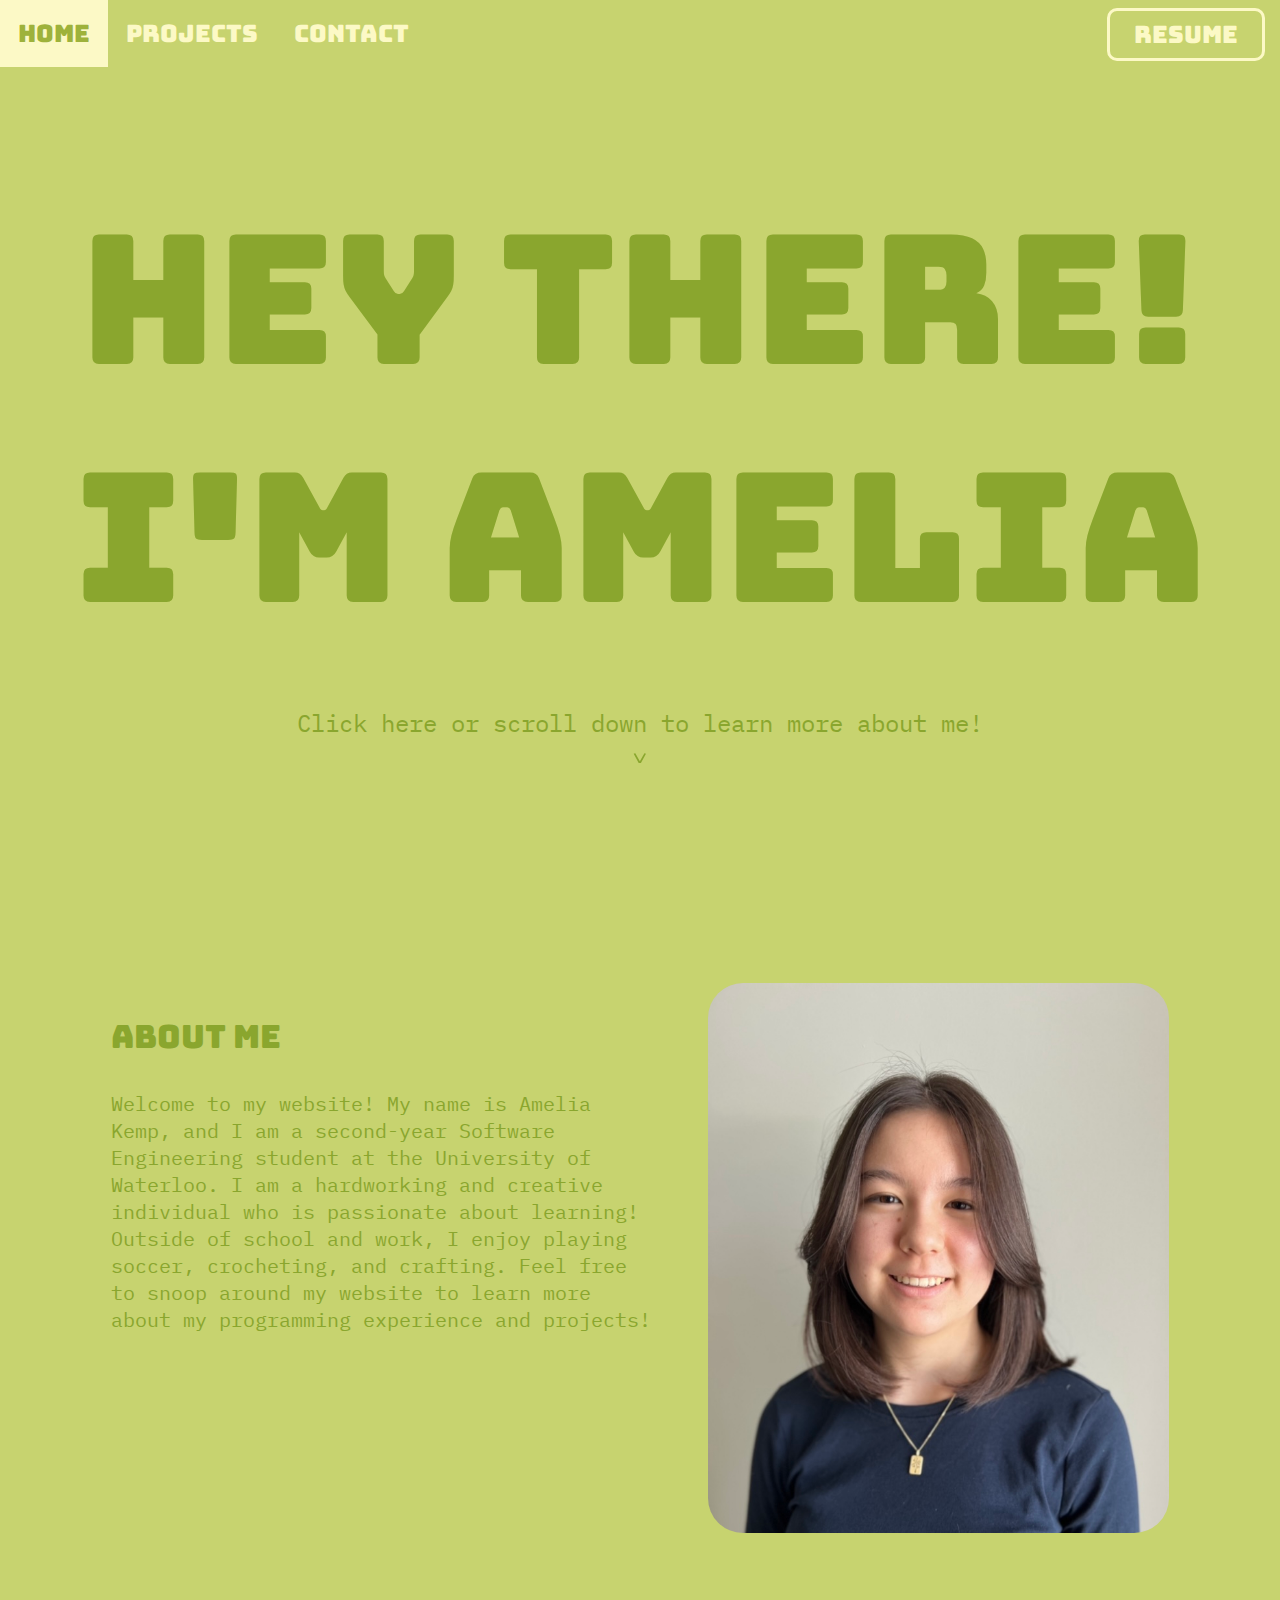
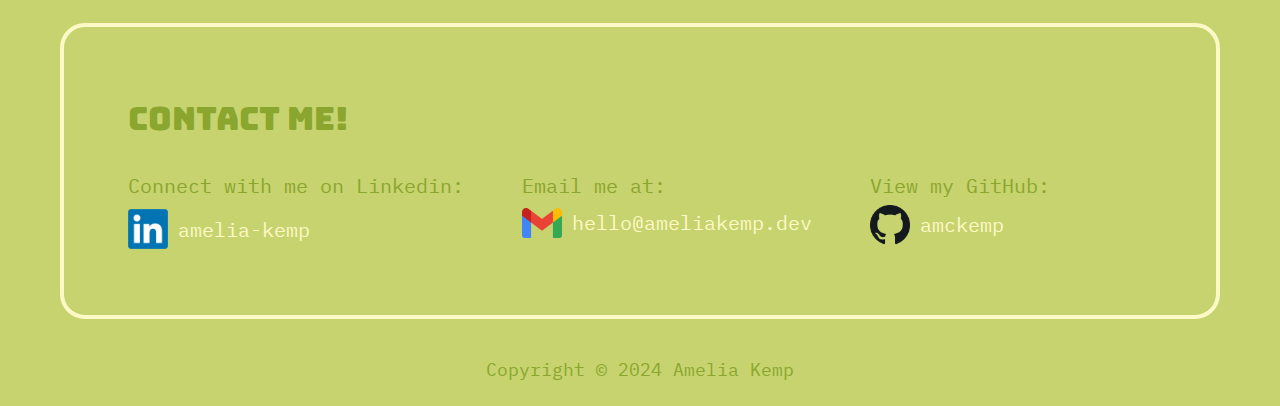
<file: index.html>
<!DOCTYPE html>

<html lang = "en">
    <head>
        <meta charset="utf-8">
        <title>Amelia Kemp</title>
        <link rel="stylesheet" href="styles.css">

        <!-- Fonts -->
        <link rel="preconnect" href="https://fonts.googleapis.com">
        <link rel="preconnect" href="https://fonts.gstatic.com" crossorigin>
        <link href="https://fonts.googleapis.com/css2?family=Bungee&family=Rubik+Mono+One&family=IBM+Plex+Mono:wght@700&display=swap" rel="stylesheet">

        <!-- Website Icon -->
        <link rel="apple-touch-icon" sizes="180x180" href="favicon_io/apple-touch-icon.png">
        <link rel="icon" type="image/png" sizes="32x32" href="favicon_io/favicon-32x32.png">
        <link rel="icon" type="image/png" sizes="16x16" href="favicon_io/favicon-16x16.png">
        <link rel="manifest" href="favicon_io/favicon_io/site.webmanifest">

    </head>

    <body>
        <!-- Navigation Bar -->
        <ul class="nav-bar">
            <div class="left">
                <li><a class="active" href="./">Home</a></li>
                <li><a href="./projects.html">Projects</a></li>
                <li><a href="./#contact">Contact</a></li>
            </div>
            <li><button class="resume"><a class="empty" href="./Amelia Kemp - Resume.pdf">Resume</a></button></li>
        </ul>

        <div class="hero">
            <div class="header">
                <p>Hey there!</p> 
                <p>I'm Amelia</p>
            </div>

            <div class="scroll-group">
                <a class="scroll" href="#about-me">Click here or scroll down to learn more about me!</a>
                <a class="arrow"href="#about-me">^</a>
            </div>
        </div>

        <div id="about-me" class="about-me-section">
            <div class="about-me-text">
                <p class="about-me-header">About Me</p>
                <p class="about-me-paragraph subtext">
                    Welcome to my website! My name is Amelia Kemp, and I am a second-year Software Engineering student at the University of Waterloo. I am a hardworking and creative individual who is passionate about learning! Outside of school and work, I enjoy playing soccer, crocheting, and crafting. Feel free to snoop around my website to learn more about my programming experience and projects!
                </p>
            </div>
            <img src="./photos/IMG_4431 2.jpg" alt="photo of me">
        </div>

        <div id="contact">
            <p class="contact-header">Contact Me!</p>
            <div class="contact-content">
                <div class="linkedin contact">
                    <p class="subtext">Connect with me on Linkedin:</p>
                    
                    <p class="subtext"><a href="https://www.linkedin.com/in/amelia-kemp/" class="contact-link"><img src="./photos/Linkedin_logo.png" alt="LinkedIn logo" class="logo">amelia-kemp</a></p>
                </div>

                <div class="email contact">
                    <p class="subtext">Email me at:</p>
                    <p class="subtext"><a href="mailto:hello@ameliakemp.dev" class="contact-link"><img src="./photos/email-logo.webp" alt="Gmail logo" class="logo">hello@ameliakemp.dev</a></p>
                </div>

                <div class="github contact">
                    <p class="subtext">View my GitHub:</p>
                    <p class="subtext"><a href="https://github.com/amckemp" class="contact-link"><img src="./photos/github-logo.png" alt="GitHub logo" class="logo">amckemp</a></p>
                </div>
            </div>
        </div>

        <div class="footer">Copyright © 2024 Amelia Kemp</div>

        <script src="script.js"></script>
    </body>

</html>
</file>
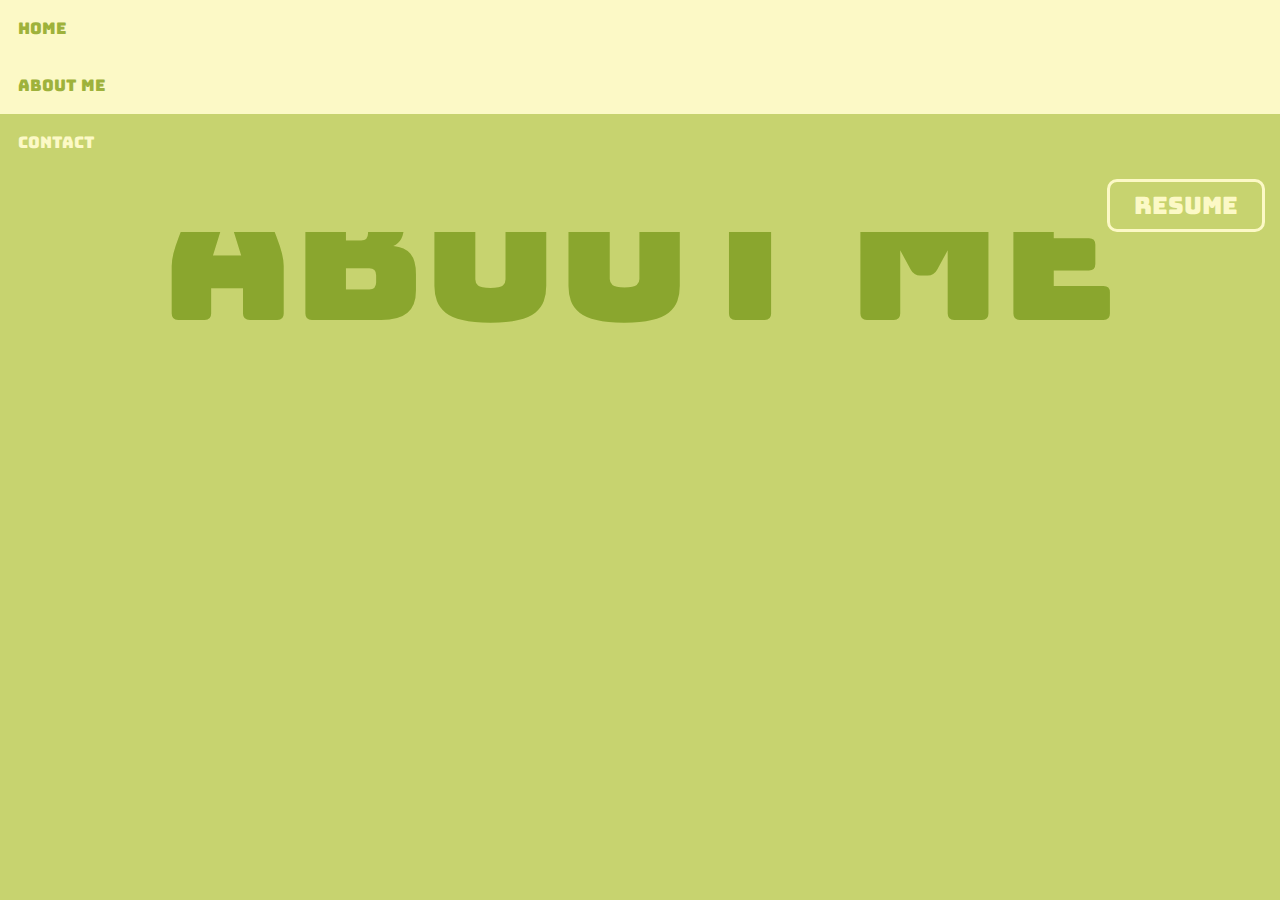
<file: about me.html>
!DOCTYPE html>

<html lang = "en">
    <head>
        <meta charset="utf-8">
        <title>Amelia Kemp</title>
        <link rel="stylesheet" href="styles.css">

        <!-- Fonts -->
        <link rel="preconnect" href="https://fonts.googleapis.com">
        <link rel="preconnect" href="https://fonts.gstatic.com" crossorigin>
        <link href="https://fonts.googleapis.com/css2?family=Bungee&display=swap" rel="stylesheet">

    </head>

    <body>
        <!-- html comment -->

        <ul>
            <li><a href="./index.html">Home</a></li>
            <li><a class="active"  href="./about me.html">About Me</a></li>
            <li><a href="./contact.html">Contact</a></li>
            <li style="float:right"><button class="resume">Resume</button></li>
        </ul>

        <p></p>

        <p class="header">About Me</p>

    </body>
</html>
</file>
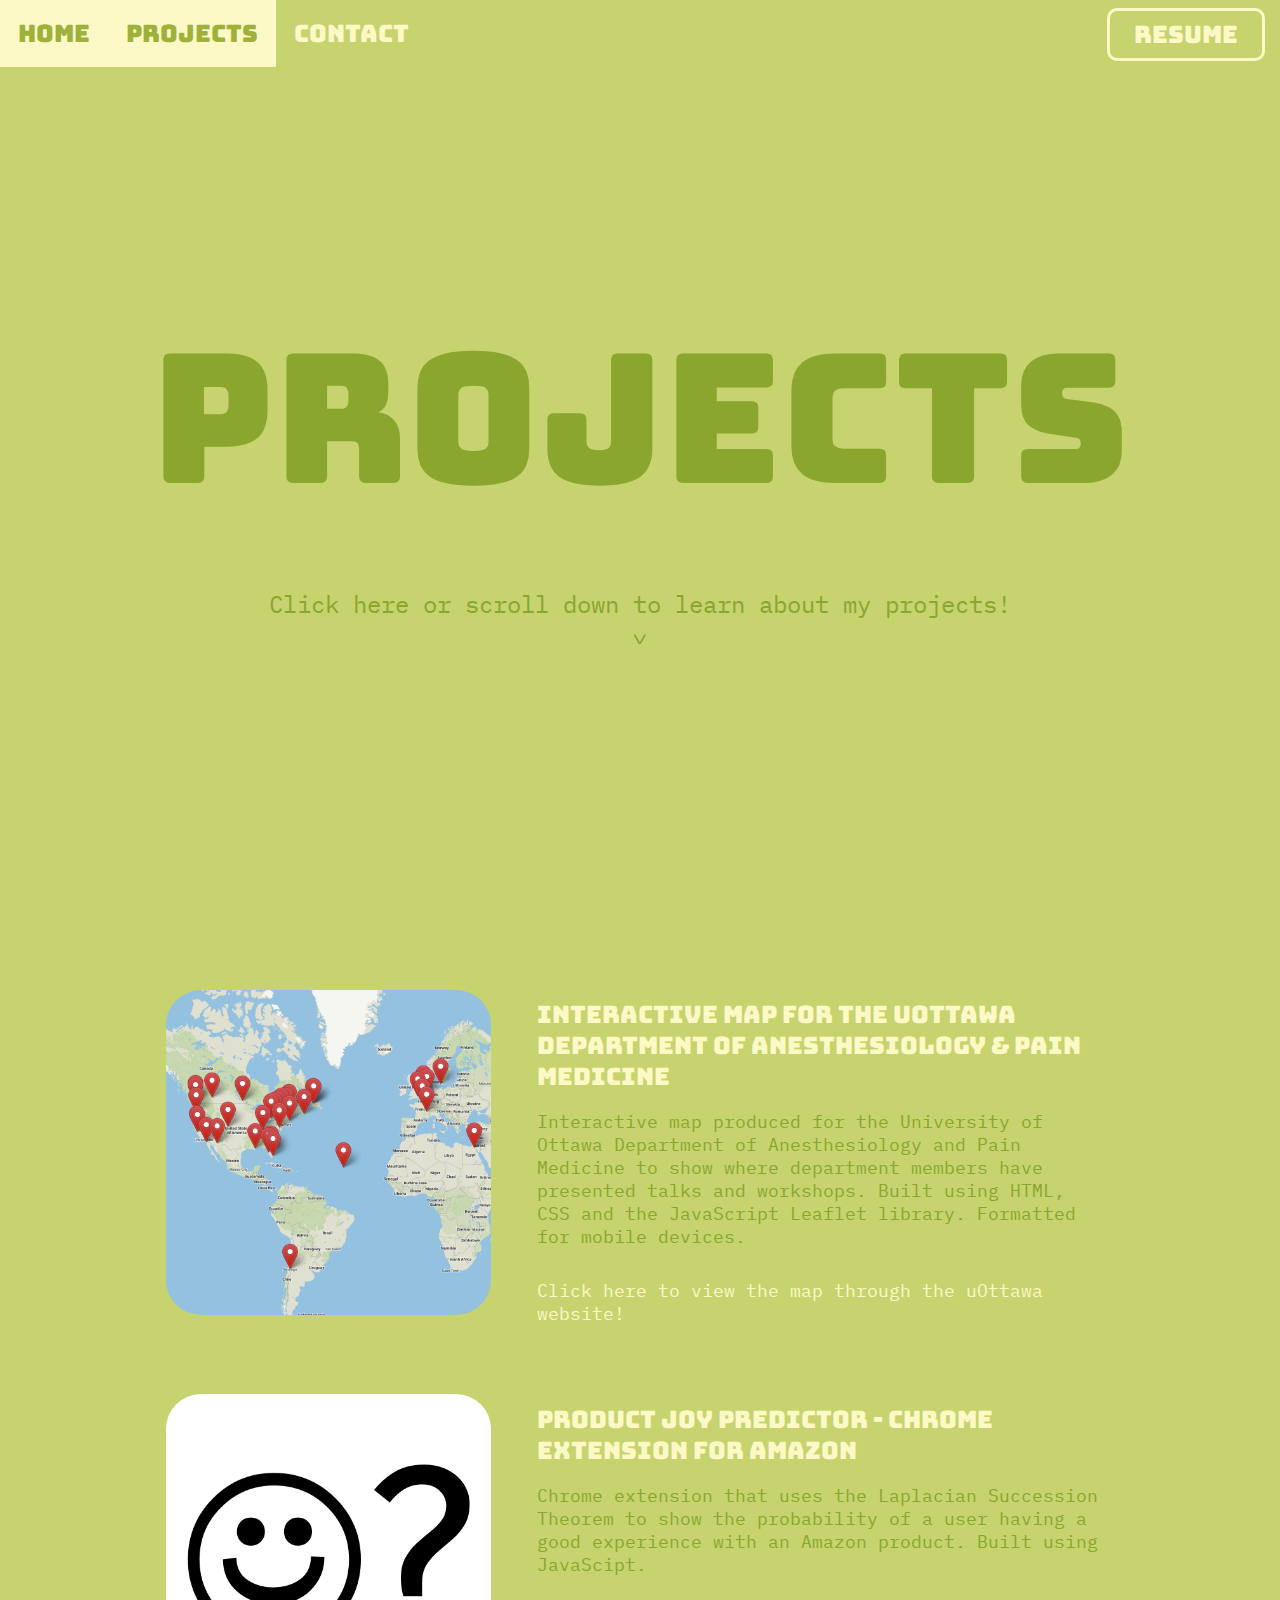
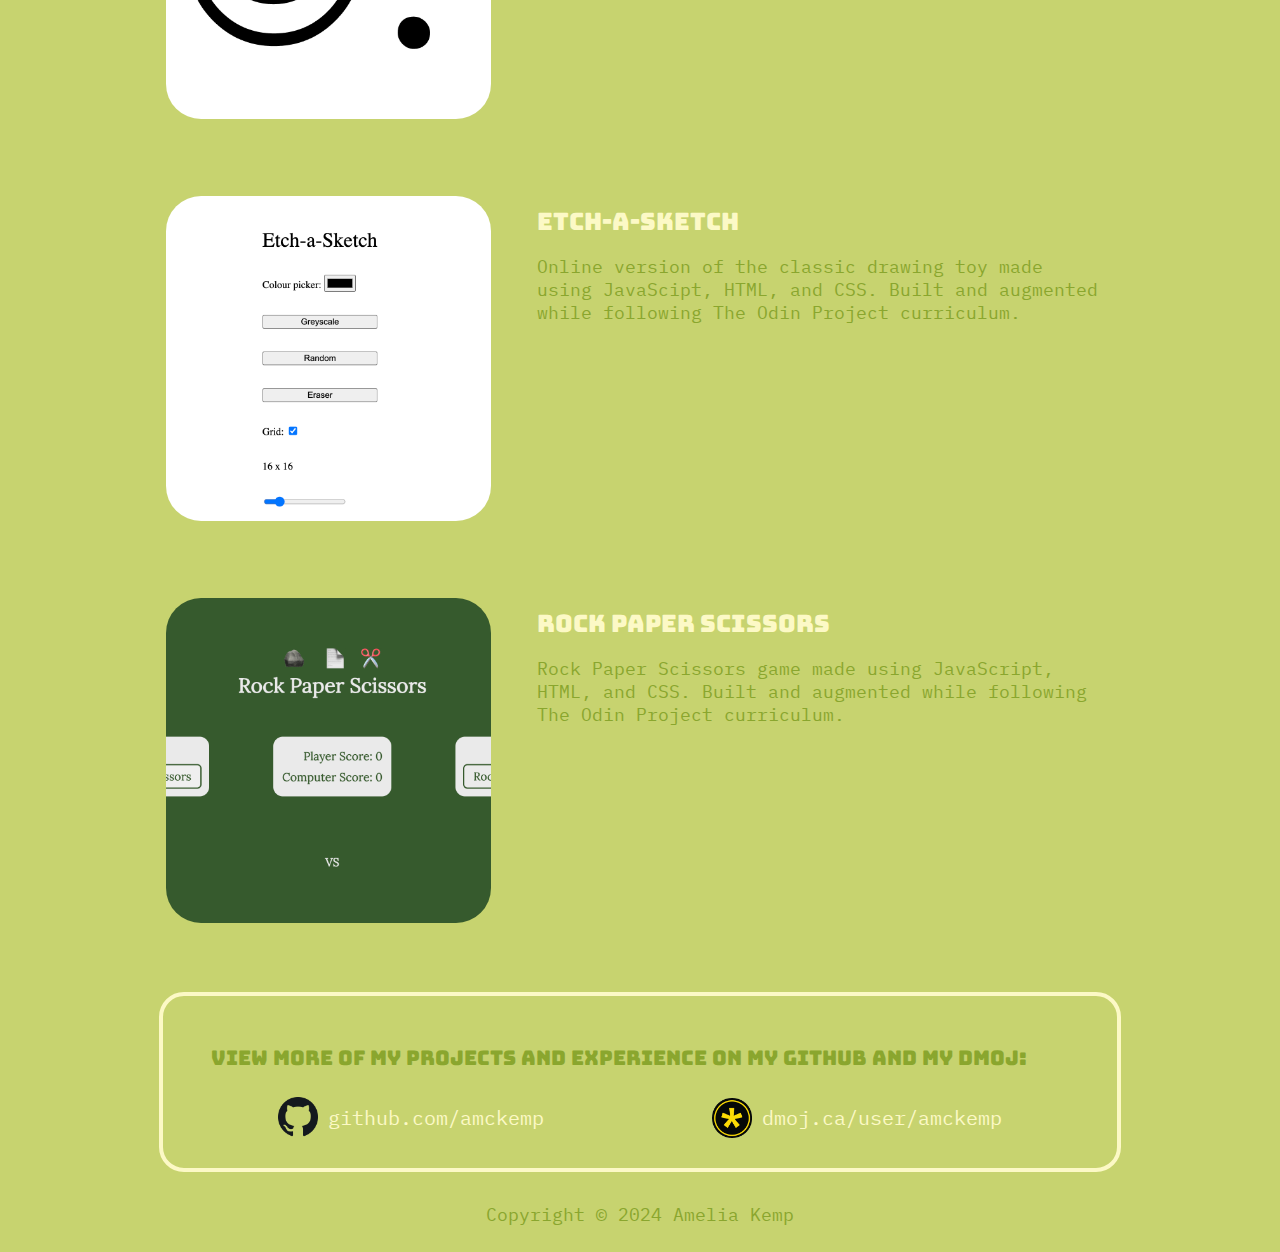
<file: projects.html>
<!DOCTYPE html>

<html lang = "en">
    <head>
        <meta charset="utf-8">
        <title>Amelia Kemp</title>
        <link rel="stylesheet" href="styles.css">

        <!-- Fonts -->
        <link rel="preconnect" href="https://fonts.googleapis.com">
        <link rel="preconnect" href="https://fonts.gstatic.com" crossorigin>
        <link href="https://fonts.googleapis.com/css2?family=Bungee&family=Rubik+Mono+One&family=IBM+Plex+Mono:wght@700&display=swap" rel="stylesheet">

        <!-- Website Icon -->
        <link rel="apple-touch-icon" sizes="180x180" href="favicon_io/apple-touch-icon.png">
        <link rel="icon" type="image/png" sizes="32x32" href="favicon_io/favicon-32x32.png">
        <link rel="icon" type="image/png" sizes="16x16" href="favicon_io/favicon-16x16.png">
        <link rel="manifest" href="favicon_io/favicon_io/site.webmanifest">

    </head>

    <body>
        
        <!-- Navigation Bar -->
        <ul class="nav-bar">
            <div class="left">
                <li><a href="./">Home</a></li>
                <li><a class="active" href="./projects.html">Projects</a></li>
                <li><a href="./#contact">Contact</a></li>
            </div>
            <li><button class="resume"><a class="empty" href="./Amelia Kemp - Resume.pdf">Resume</a></button></li>
        </ul>

        <div class="hero">
            <div class="header">
                <p>Projects</p>
            </div>

            <div class="scroll-group">
                <a class="scroll" href="#projects">Click here or scroll down to learn about my projects!</a>
                <a class="arrow"href="#projects">^</a>
            </div>
        </div>

        

        <div class="project-section" id="projects">

            <div class="project">
                <a href="https://amckemp.github.io/TOH-map/"><img src="./photos/TOH-map.png" alt="Image of TOH Map" class="project-image"></a>
                <div class="project-text">
                    <a href="https://amckemp.github.io/TOH-map/">Interactive Map for the uOttawa Department of Anesthesiology & Pain Medicine</a>
                    <div class="project-description">Interactive map produced for the University of Ottawa Department of Anesthesiology and Pain Medicine to show where department members have presented talks and workshops. Built using HTML, CSS and the JavaScript Leaflet library. Formatted for mobile devices.</div>
                    <br>
                    <a class="project-description" style="color: #FCF9C6" href="https://www.uottawa.ca/faculty-medicine/anesthesiology/2021-23-annual-report/our-influence/presentations-lectures-workshops">Click here to view the map through the uOttawa website!</a>
                </div>
            </div>

            <div class="project">
                <a href="https://chromewebstore.google.com/detail/product-joy-predictor/gdofpfiemcaellmhpjinbimdlanjmlen"><img src="./photos/product-joy-predictor.png" alt="Image of the Product Joy Predictor icon" class="project-image"></a>
                <div class="project-text">
                    <a href="https://chromewebstore.google.com/detail/product-joy-predictor/gdofpfiemcaellmhpjinbimdlanjmlen">Product Joy Predictor - Chrome Extension for Amazon</a>
                    <div class="project-description">Chrome extension that uses the Laplacian Succession Theorem to show the probability of a user having a good experience with an Amazon product. Built using JavaScipt.</div>
                </div>
            </div>

            <div class="project">
                <a href="https://amckemp.github.io/etch-a-sketch/"><img src="./photos/etch-a-sketch.png" alt="Image of Etch-A-Sketch project" class="project-image"></a>
                <div class="project-text">
                    <a href="https://amckemp.github.io/etch-a-sketch/">Etch-A-Sketch</a>
                    <div class="project-description">Online version of the classic drawing toy made using JavaScipt, HTML, and CSS. Built and augmented while following The Odin Project curriculum.</div>
                </div>
            </div>

            <div class="project">
                <a href="https://amckemp.github.io/rock-paper-scissors/"><img src="./photos/rock-paper-scissors.png" alt="Image of Rock Paper Scissors project" class="project-image"></a>
                <div class="project-text">
                    <a href="https://amckemp.github.io/rock-paper-scissors/">Rock Paper Scissors</a>
                    <div class="project-description">Rock Paper Scissors game made using JavaScript, HTML, and CSS. Built and augmented while following The Odin Project curriculum.</div>
                </div>
            </div>

            <div class="view-more-section">
                <div class="view-more">View more of my projects and experience on my GitHub and my DMOJ:</div>
                <div class="view-more-links">
                    <p class="subtext"><a href="https://github.com/amckemp" class="contact-link"><img src="./photos/github-logo.png" alt="GitHub logo" class="logo">github.com/amckemp</a></p>
                    <p class="subtext"><a href="https://dmoj.ca/user/amckemp" class="contact-link"><img src="./photos/dmoj.png" alt="DMOJ logo" class="logo">dmoj.ca/user/amckemp</a></p>
                </div>
            </div>

        </div>

        <div class="footer">Copyright © 2024 Amelia Kemp</div>

    </body>
</html>
</file>
<file: styles.css>
html {
    scroll-behavior: smooth;
    font-family: 'Bungee', sans-serif;
}

p {
    color: #8aa62e;
    font-size: 32px;
}

.nav-bar {
    display: flex;
    justify-content: space-between;
    font-size: 24px;
}

.left {
    display: flex;
}

ul {
    list-style-type: none;
    margin: 0;
    padding: 0;
    background-color: #C7D36F;

     /* fix the navbar to the top of the page */
     position: fixed;
     top: 0;
     width: 100%;
}

a {
    display: flex;
    color: #FCF9C6;
    padding: 18px 18px;
    text-decoration: none;
}

/* Change the link color on hover */
li a:hover {
    background-color: #FCF9C6;
    color: #9EB23B;
  }

.active {
    background-color: #FCF9C6;
    color: #9EB23B;
}

.resume, button:hover {
    background-color: #FCF9C6;
    color: #9EB23B;
  }

.resume {
    margin-top: 8px;
    margin-right: 15px;

    border-radius: 10px;

    border: 3px solid #FCF9C6;
    background-color: #C7D36F;
    color: #FCF9C6;
    padding: 8px 24px;
    font-size: 24px;

    font-family: 'Bungee', sans-serif;
}

.empty {
    font-size: 24px;
    padding: 0px;
}

body {
    background-color: #C7D36F;
    margin: 0;
    display: flex;
    flex-direction: column;
}

.hero {
    height: 100vh;
    display: flex;
    flex-direction: column;
    align-items: center;
    justify-content: center;
}

.header{
    padding: 4%;
    margin: 0%;
    text-align: center;
    font-size: 180px;
}

.header > p{
    text-align: center;
    color: #8aa62e;
    font-size: 180px;
    padding: 0%;
    margin: 0;
}

.header > p:hover {
    color: #FCF9C6;
}

.scroll-group {
    display: flex;
    flex-direction: column;
    align-items: center;
    font-family: 'IBM Plex Mono', monospace;

}

.arrow {
    text-align: center;
}

.scroll-group > a {
    text-decoration: none;
    color: #8aa62e;
    font-size: 24px;
    margin: 0;
    padding: 0;
}

.scroll-group:hover .scroll{
    color: #FCF9C6;
}

.scroll-group:hover .arrow{
    color: #FCF9C6;
}

.arrow {
    transform: rotate(180deg);
}

img {
    height: 550px;
    width: auto;
    border-radius: 35px;
}

.about-me-section {
    height: 100vh;
    display: flex;
    flex: 1;
    justify-content: center;
    gap: 4%;
    padding: 6.5% 4%;
    padding-bottom: 7%;
}

.about-me-text {
    width: 550px;
}

.about-me-text > .about-me-header {
    font-size: 32px;
}

.about-me-text > .about-me-paragraph {
    font-size: 20px;
    font-family: 'IBM Plex Mono', monospace;
}

.subtext {
    font-size: 20px;
    font-family: 'IBM Plex Mono', monospace;
    margin: 0;
    padding: 0;
}

#contact {
    width: 80%;
    height: 250px;
    align-self: center;
    padding: 3% 5%;
    padding-bottom: 0%;
    border-radius: 25px;
    border-style: solid;
    border-width: 4px;
    border-color: #FCF9C6;
    margin-bottom: 3%;
    align-items: center;
}

.contact-content {
    display: flex;
    justify-content: space-between;
    width: 90%;

}

.contact-link {
    padding: 0;
    padding-top: 3%;
    gap: 10px;
    align-items: center;
}

.logo {
    width: 40px;
    height: auto;
    border-radius: 0;
}

.footer {
    color:#8aa62e;
    font-size: 18px;
    font-family: 'IBM Plex Mono', monospace;

    display: flex;
    align-items: center;
    justify-content: center;
    padding-bottom: 2%;
}

/* Experience Page Styles */

.project-section {

    padding-top: 4%;

    color:#FCF9C6;
    align-self: center;
    width: 80%;

}

.project-title {
    font-size: 32px;
}

.project {
    display: flex;
    align-content: space-between;
    padding: 2%;

    font-size: 24px;
}

.project-image {
    height: 325px;
}

.project-text {
    padding: 1%;
}

.project-description {
    font-size: 18px;
    color: #8aa62e;
    font-family: 'IBM Plex Mono', monospace;

    padding: 0px 18px;
}

.view-more-section {

    align-items: space-between;
    justify-content: center;

    font-size: 20px;
    color:#8aa62e;

    border-style: solid;
    border-color: #FCF9C6;
    border-radius: 25px;
    border-width: 4px;

    margin: 3%;
    padding: 3%;
}

.view-more {
    padding: 18px;
}

.view-more-links {
    display: flex;
    justify-content: space-around;
}
</file>
